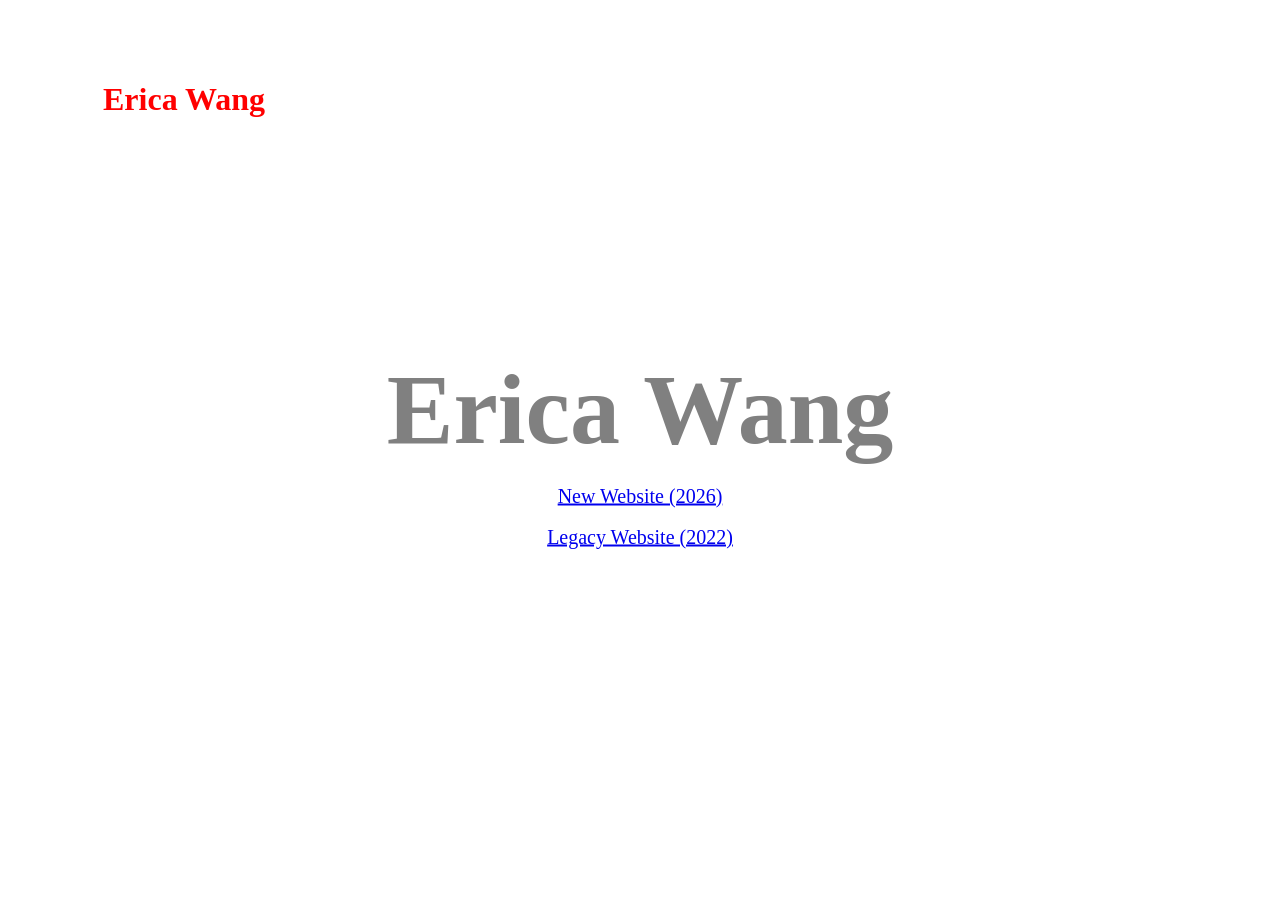
<file: index.html>
<!DOCTYPE html>
<html>
<head></head>
<style>
html, body {
    margin: 0;
    height: 100%;
}
#bigname {
    position: fixed;
    color: gray;
    text-align: center;
    top: 50%;
    left: 50%;
    transform: translate(-50%, -50%);
}
#name {
    position: fixed;
    top: 0;
    left: 0;
    color: red;
    width: 170px;
    font-size: 32px;
}
</style>
<script src="https://code.jquery.com/jquery-3.6.1.min.js"></script>
<script>
let v = 1;
$(document).ready(function() {
    let x = 0; let y = 0;
    let vx = v; let vy = -v;
    setInterval(function() {
        let rect = $("html")[0].getBoundingClientRect();
        x = x + vx;
        y = y + vy;
        $("#name").css('left', x);
        $("#name").css('top', y);
        if(x < rect.x - 5) vx = v;
        else if(x > rect.x + rect.width - 160) vx = -v;
        if(y < rect.y - 10) vy = v;
        else if(y > rect.y + rect.height - 30) vy = -v;
    }, 10);
});
</script>
<body>
<div id="bigname">
<div style="font-size:100px"><b>Erica Wang</b></div>
<br>
<a href="newwebsite/index.html" style="font-size:20px">New Website (2026)</a>
<br>
<br>
<a href="legacy/index.html" style="font-size:20px">Legacy Website (2022)</a>
</div>
<div id="name"><b>Erica Wang</b></div>
</body>
</html>
</file>
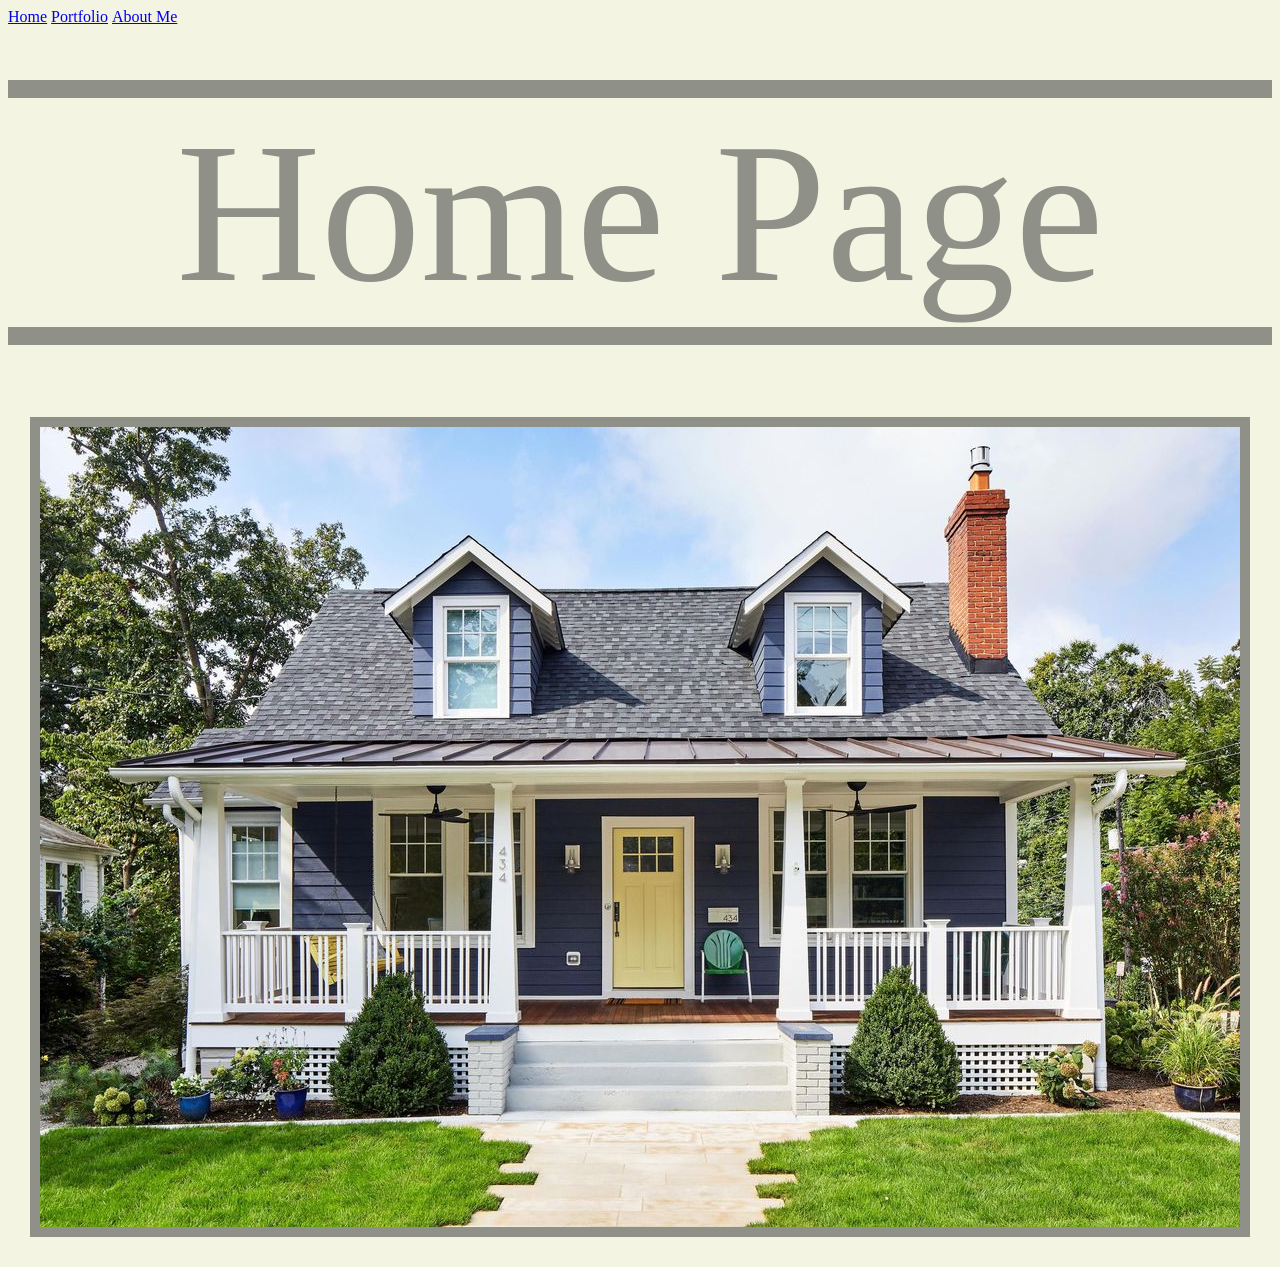
<file: legacy/index.html>
<!doctype html>
<html lang="en">
  <head>
    <meta charset="utf-8">
    <title>Hello! Home Page</title>
  </head>
  <style>
	img {
		border: 10px solid #8F9087;
		transition: 0.3s;
	}
	img:hover {
		border: 10px solid #707168;
	}
	.title-hover {
		font-size: 200px;
  		color: #8F9087;
		transition: 0.3s;
	}
	.title-hover:hover {
		font-size: 200px;
  		color: #707168;
		background-color:#E2E4D4;
	}
	.line {
  		color: #8F9087;
		background-color:#8F9087;
	}
  
  </style>
  <body bgcolor="F3F4E2">
      <a title="Home" style="font-family:verdana;" href="index.html">Home</a>
      <a title="Portfolio" style="font-family:verdana;" href="portfolio.html">Portfolio</a>
      <a title="About Me" style="font-family:verdana;" href="aboutme.html">About Me</a>

    <center>
      <br><br><br>
      <div class='line'> .</div>
      <div class='title-hover' title="Home Page"><span>Home Page</span></div>
      <div class='line'> .</div>

      <br><br><br><br>

	<img src="images/house-image.jpg" usemap="#housemap">
	<div usemap="#housemap"></div>
	<map name="housemap">
	<area title="click here" shape="rect" coords="570,400,660,570" alt="pumpkin" href="bees.html">
	<area title="click here" shape="rect" coords="400,173,480,300" alt="portfolio" href="portfolio.html">
	<area title="click here" shape="rect" coords="753,173,833,300" alt="portfolio" href="aboutme.html">
	<br>
    </center>
  </body>
</html>
</file>
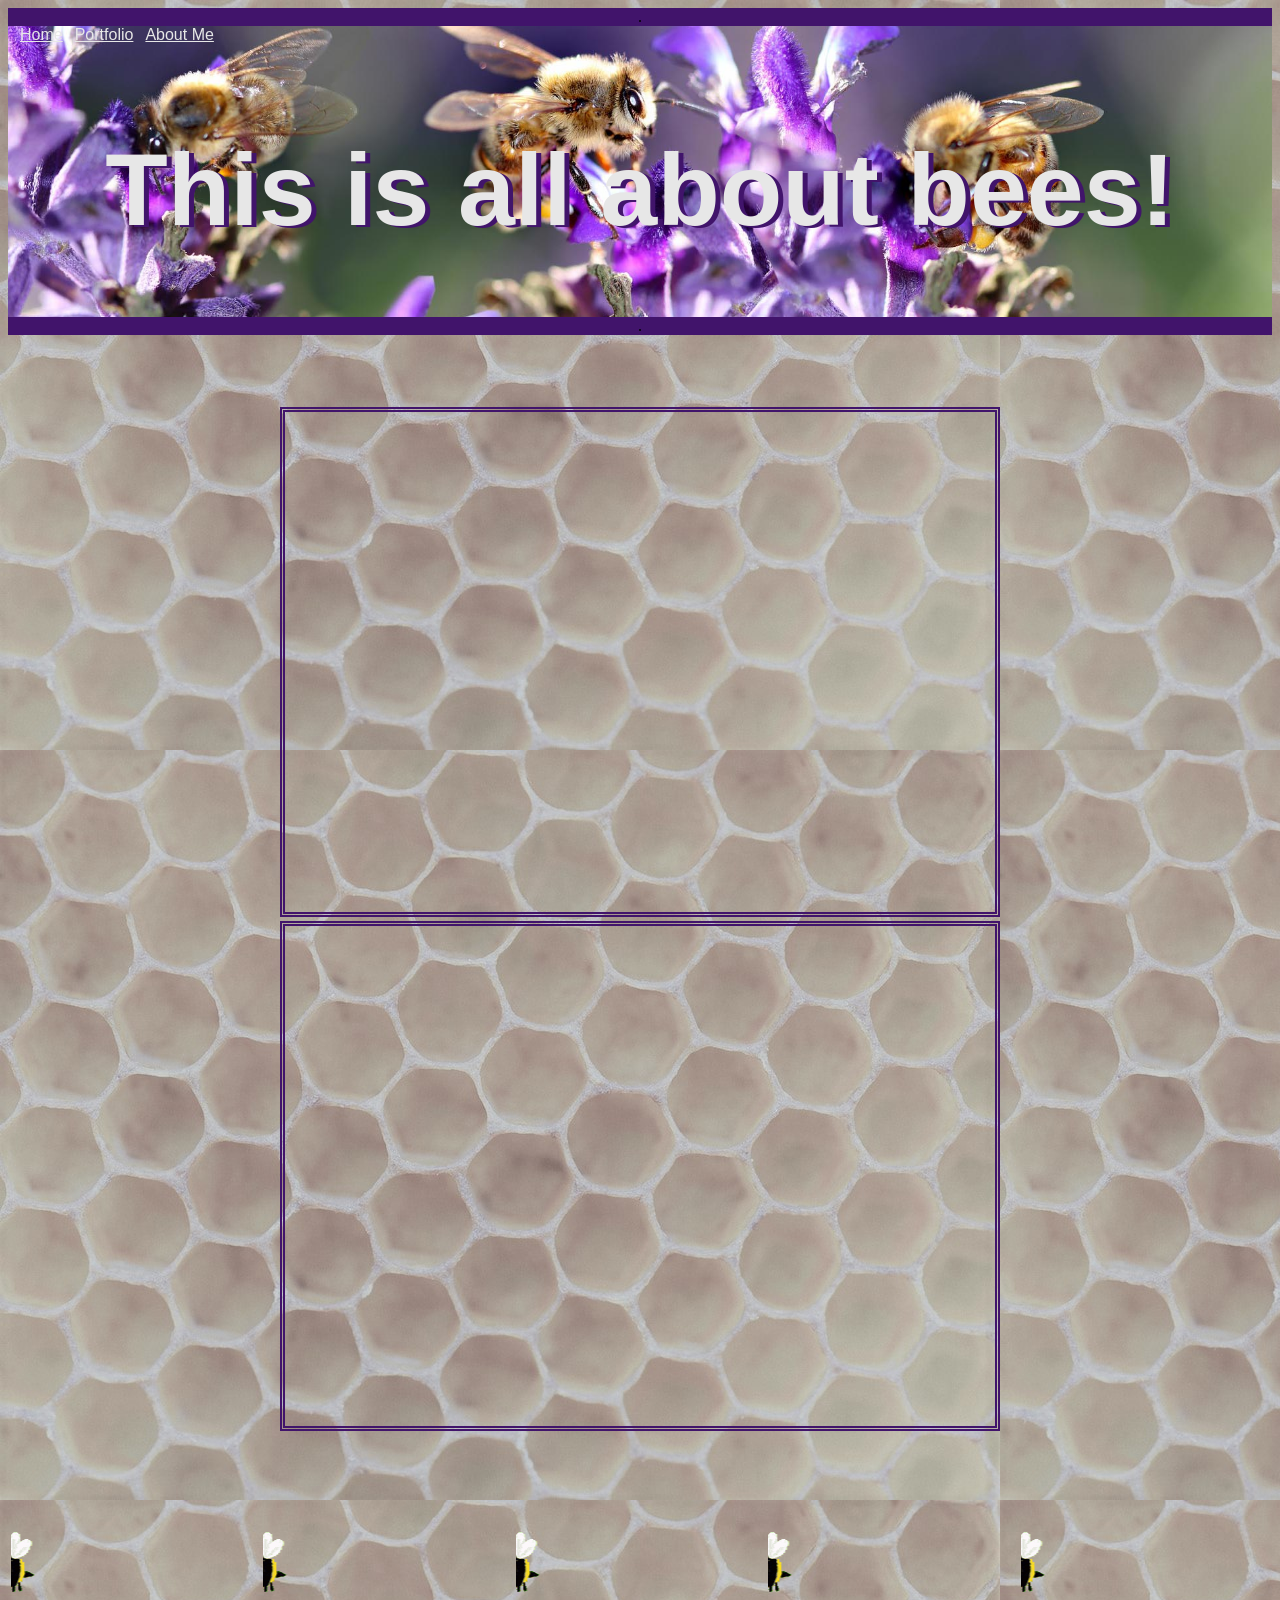
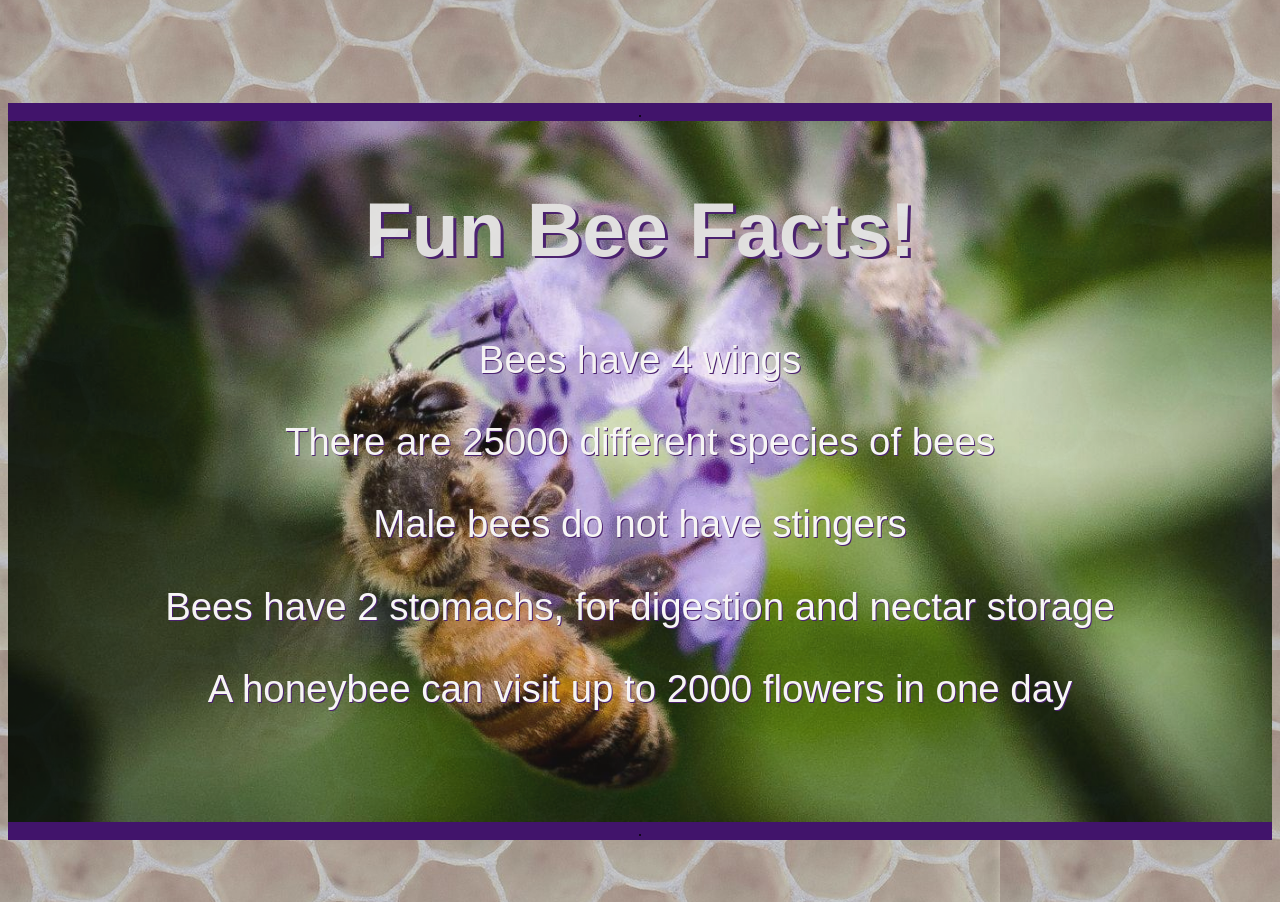
<file: aboutme.html>
<!doctype html>

<html lang="en">
	<head>
	<meta charset="utf-8">
	<title>About Me</title>
      
		<style>
			.banner-image {
				background-image: url('images/beesbanner.jpg');
				background-repeat: no-repeat;
				background-attachment: fixed:
				background-position: center;
				display: inline-block;
				background-size: 100%;
				width: 100%;
			}
			.text-back {
				background-image: url('images/beesbanner2.jpg');
				background-repeat: no-repeat;
				background-attachment: fixed:
				background-position: center;
				display: inline-block;
				background-size: 100%;
				width: 100%;
				opacity: 0.9;
			}
			body { 
				background-image: url('images/honeycomb_background_filter.jfif');
			}
			a {
				font-family: Verdana, Arial, sans-serif; color: #E7E7E7;
			}
			a:visited {
				color: #E7E7E7;
			}
			a:hover {
				color: white;
			}
			iframe {
				border: 5px double #41146B;
			}
			h1 {
				font-size: 8vw;
				font-family: Georgia, Arial, serif;
				color: #E7E7E7;
				text-shadow: 5px 2px #41146B;
			}
			h2 {
				font-size: 6vw;
				font-family: Georgia, Arial, serif;
				color: #E7E7E7;
				text-shadow: 3px 2px #41146B;
			}
			p {
				font-size: 3vw;
				font-family: Georgia, Arial, serif;
				color: white;
				text-shadow: 1px 1px #41146B
			}
		</style>
	</head>
	<body bgcolor="E8E8E8">
	
		<div class="banner-image">
			<center><div style="background-color:#41146B;">.</div></center>

			<span>&nbsp;&nbsp;&nbsp;</span><a title="Home" href="index.html">Home</a>
			<span>&nbsp;&nbsp;</span><a title="Portfolio" href="portfolio.html">Portfolio</a>
			<span>&nbsp;&nbsp;</span><a title="About Me" href="aboutme.html">About Me</a>

			<center><br> <h1>This is all about bees!</h1> </center>
		</div>

		<center>
		<div style="background-color:#41146B;">.</div>
		<br><br><br><br>

		<iframe height="500px" width="710px" src="https://www.youtube.com/embed/dQw4w9WgXcQ"> </iframe>
		<iframe height="500px" width="710px" src="https://www.youtube.com/embed/xAhuSDRIDHE"> </iframe>

		<br><br>
		<table width=100%>
			<tr>
			<td><marquee behavior="scroll" direction="left" scrollamount="20" scrolldelay="0"><img src="images/bee_gif.gif" alt="bees" width="200px"></marquee></td>
			<td><marquee behavior="scroll" direction="left" scrollamount="20" scrolldelay="0"><img src="images/bee_gif.gif" alt="bees" width="200px"></marquee></td>
			<td><marquee behavior="scroll" direction="left" scrollamount="20" scrolldelay="0"><img src="images/bee_gif.gif" alt="bees" width="200px"></marquee></td>
			<td><marquee behavior="scroll" direction="left" scrollamount="20" scrolldelay="0"><img src="images/bee_gif.gif" alt="bees" width="200px"></marquee></td>
			<td><marquee behavior="scroll" direction="left" scrollamount="20" scrolldelay="0"><img src="images/bee_gif.gif" alt="bees" width="200px"></marquee></td>
			</tr>
		</table>
		<br><br>

		<div style="background-color:#41146B;">.</div>
		<div class="text-back">
			<h2>Fun Bee Facts!</h2>
			<p>Bees have 4 wings</p>
			<p>There are 25000 different species of bees</p>
			<p>Male bees do not have stingers</p>
			<p>Bees have 2 stomachs, for digestion and nectar storage</p>
			<p>A honeybee can visit up to 2000 flowers in one day</p>
			<br><br><br><br>
		</div>
		<div style="background-color:#41146B;">.</div>

		</center>
		<br><br><br>
	</body>
</html>
</file>
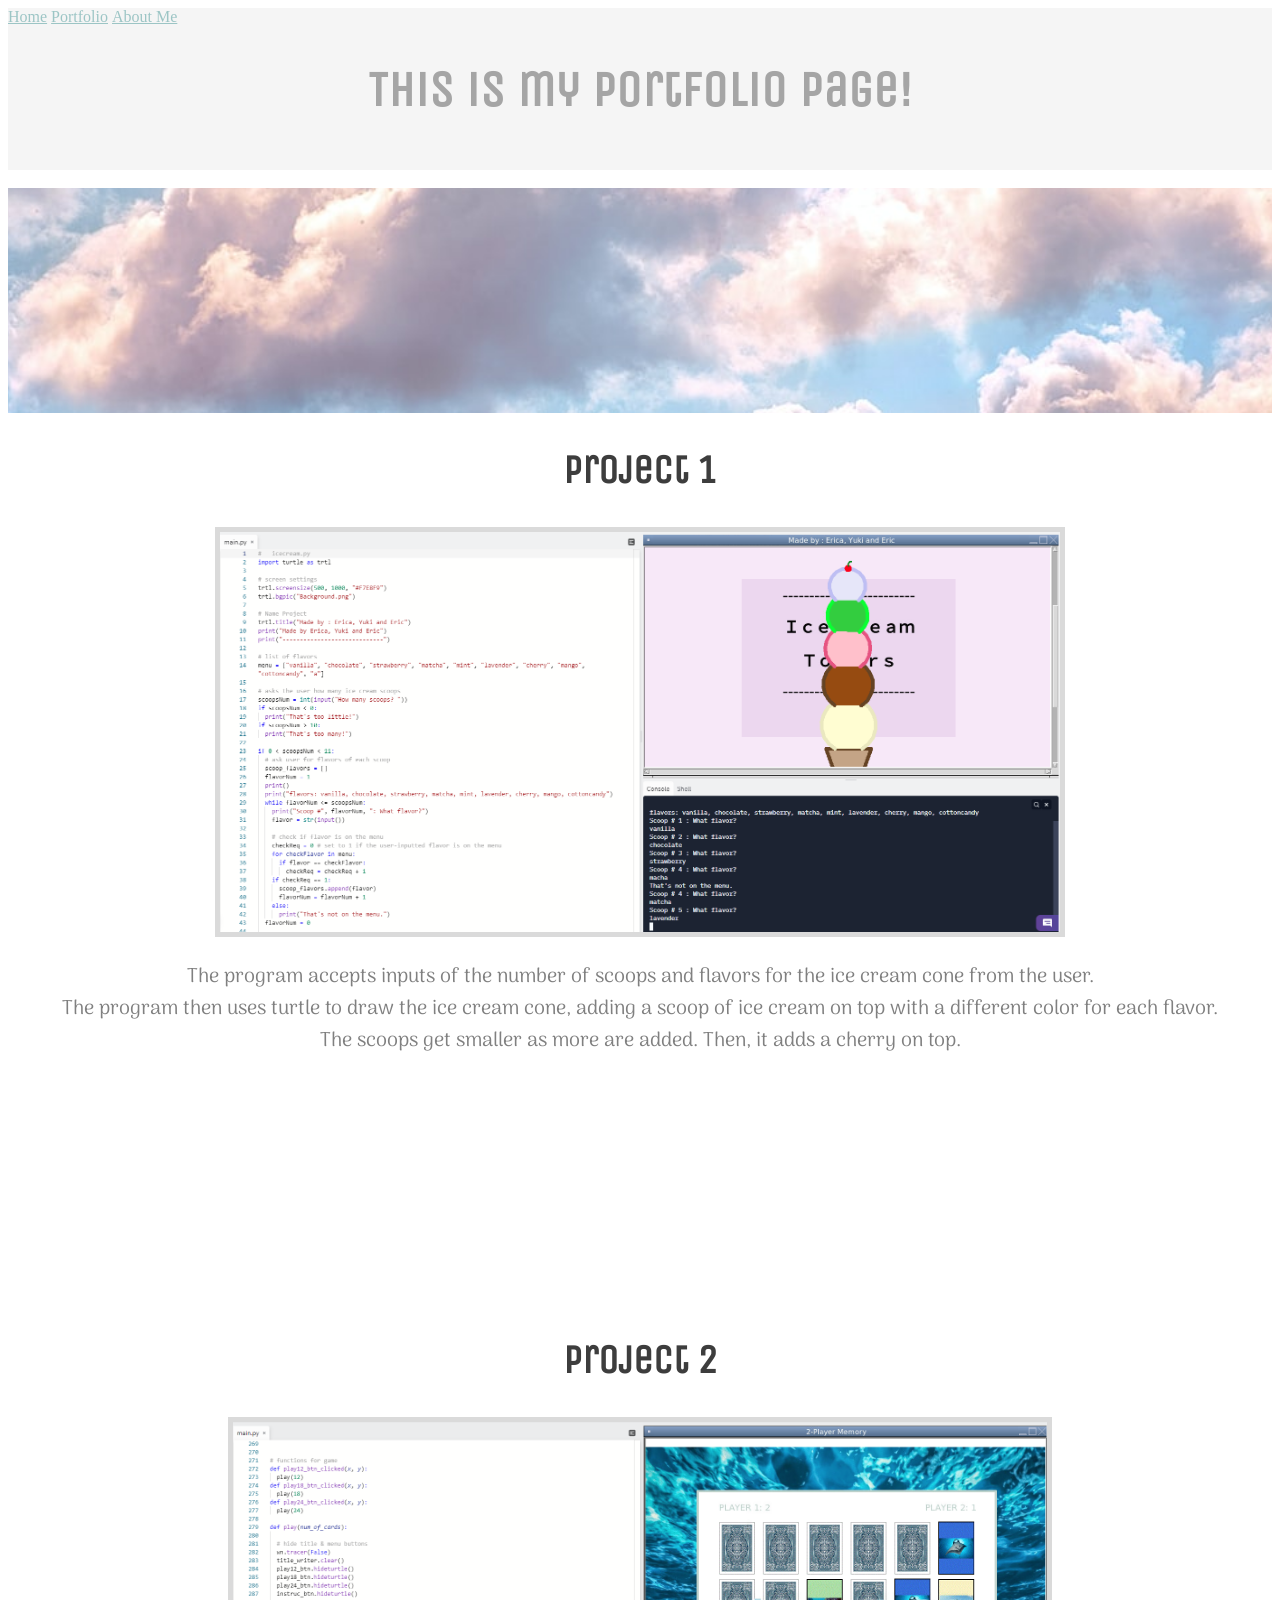
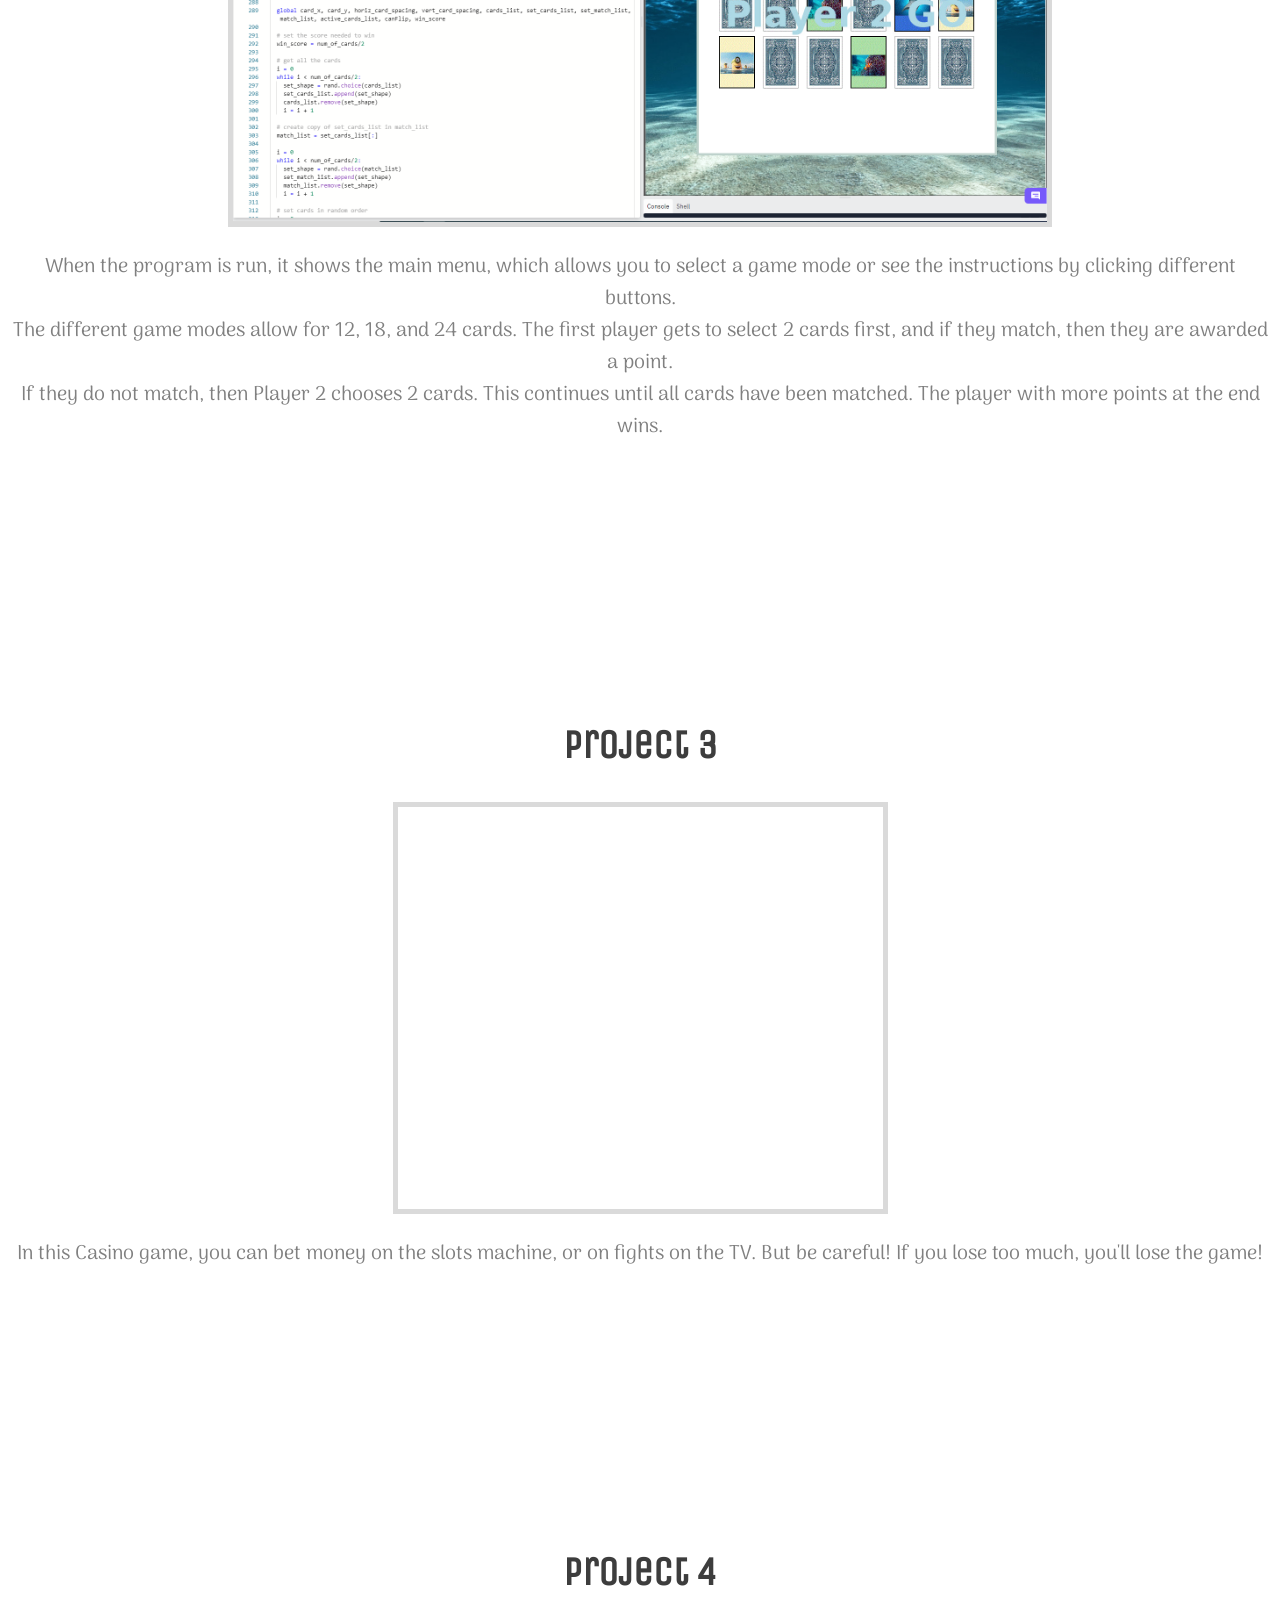
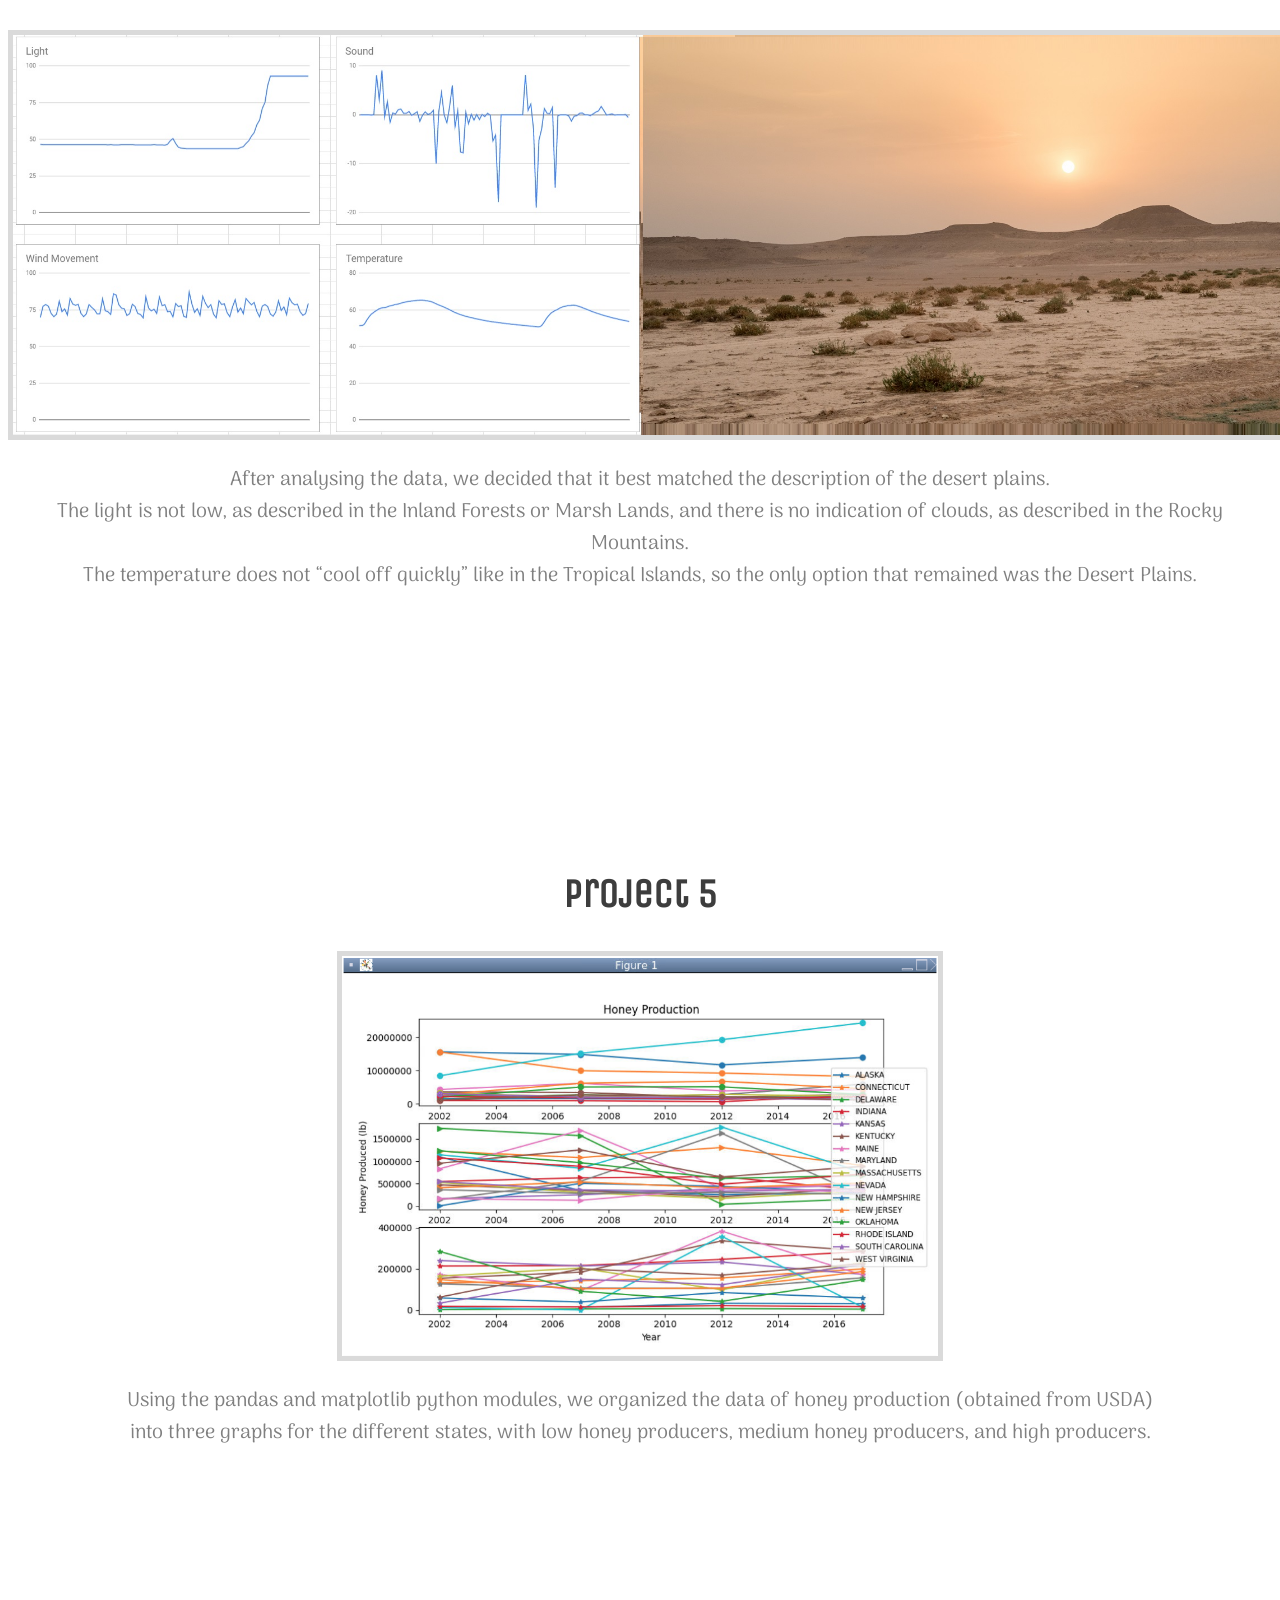
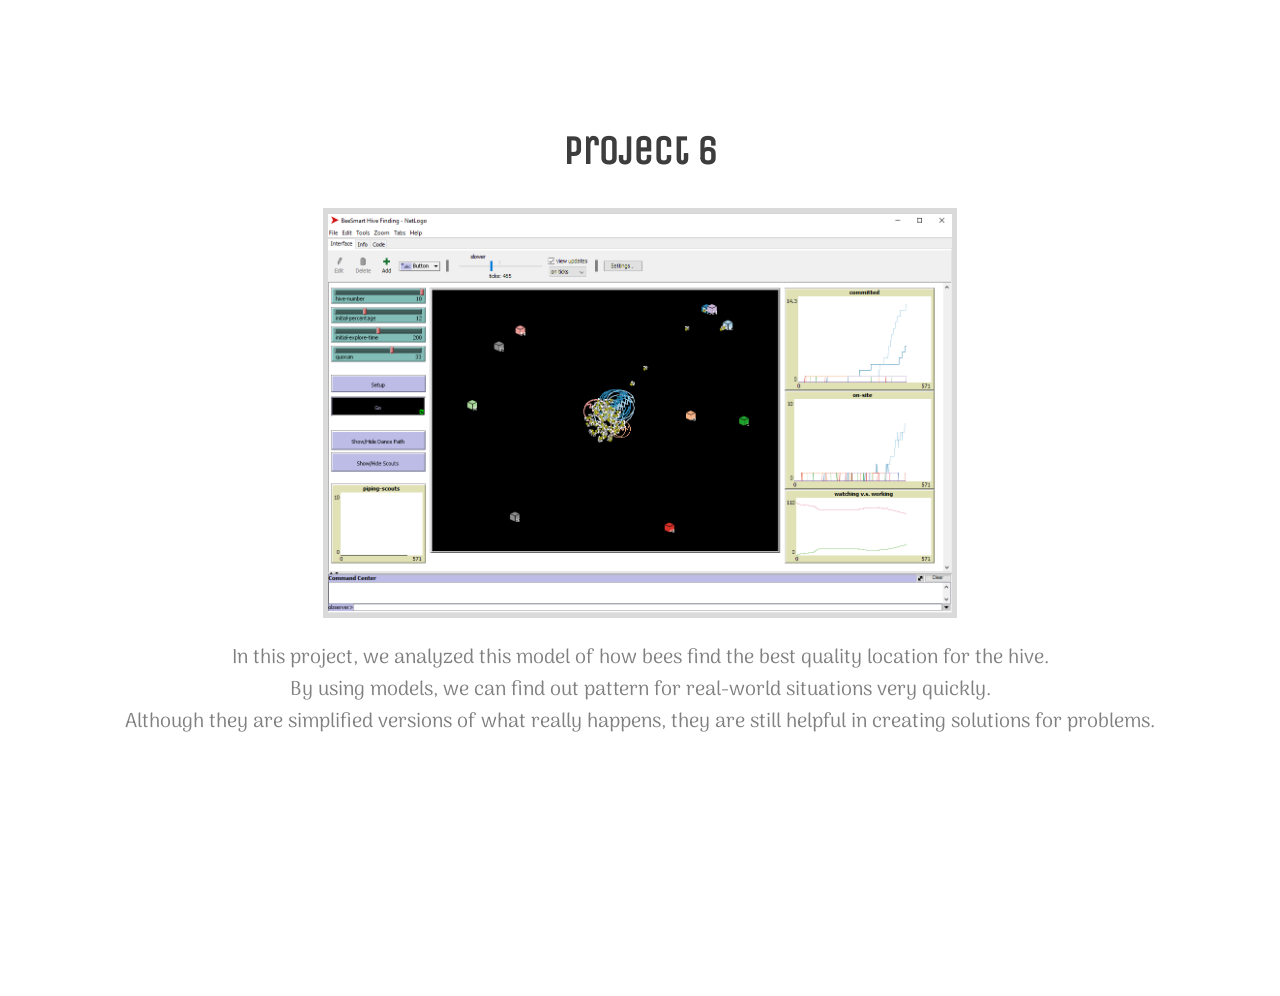
<file: portfolio.html>
<!doctype html>
<html lang="en">
  <head>
    <meta charset="utf-8">
    <title>The Portfolio</title>
    <link rel="stylesheet"
          href="https://fonts.googleapis.com/css?family=Unica+One">
    <link rel="stylesheet"
          href="https://fonts.googleapis.com/css?family=Arima+Madurai">
    <style>
	body, html {
		height: 100%;
	}
        h1 {
        	color: #A5A5A5;
		font-family: 'Unica One', serif;
		font-size: 50px;
        }
	h2 {
		color: #3D3D3D;
		font-family: 'Unica One', serif;
                font-size: 40px;
	}
        p {
        	color: gray;
		font-family: 'Arima Madurai', serif;
		font-size: 20px;
        }
	img {
		transition: transform .2s;
		border: 5px solid #DADADA
	}
	img:hover {
		transform: scale(1.3);
	}
	iframe {
		border: 5px solid #DADADA
	}
	.bottom {
		color: white;
		font-size:5px;
	}
        a {
		color: #9CC5C5;
	}
	a:visited {
		color: #CBCBCB;
	}

	.parallax {
		/* The image used */
		background-image: url("images/sky.jfif");

		/* Full height */
		height: 25%;

		/*Create the parallax scrolling effect */
		background-attachment: fixed;
		background-position: center;
		background-repeat: no-repeat;
		background-size: cover;
	}
    </style>  

  </head>
  <body>
	 <div style="background-color: #F5F5F5">
   	   <a title="Home" style="font-family:verdana;" href="index.html">Home</a>
   	   <a title="Portfolio" style="font-family:verdana;" href="portfolio.html">Portfolio</a>
   	   <a title="About Me" style="font-family:verdana;" href="aboutme.html">About Me</a>
	   <center><h1>This is my Portfolio Page!</h1></center><br>
	 </div><br>
    <div class="parallax"></div>
      
    <center>
      <h2><b>Project 1</b></h2>
      <img src = "images/projectone.png" height="400">
      <p>The program accepts inputs of the number of scoops and flavors for the ice cream cone from the user. <br>The program then uses turtle to draw the ice cream cone, adding a scoop of ice cream on top with a different color for each flavor. <br>The scoops get smaller as more are added. Then, it adds a cherry on top.</p>
    </center>
      
    <div class="parallax"></div>
    
    <center>
      <h2><b>Project 2</b></h2>
      <img src = "images/projecttwo.png" height="400">
      <p>When the program is run, it shows the main menu, which allows you to select a game mode or see the instructions by clicking different buttons. <br>The different game modes allow for 12, 18, and 24 cards. The first player gets to select 2 cards first, and if they match, then they are awarded a point. <br>If they do not match, then Player 2 chooses 2 cards. This continues until all cards have been matched. The player with more points at the end wins.</p>
    </center>    

      <div class="parallax"></div>

    <center>
      <h2><b>Project 3</b></h2>
      <iframe src="https://scratch.mit.edu/projects/587046869/embed" allowtransparency="true" width="485" height="402" frameborder="0" scrolling="no" allowfullscreen></iframe>
      <p>In this Casino game, you can bet money on the slots machine, or on fights on the TV. But be careful! If you lose too much, you'll lose the game!</p>
    </center>

    <div class="parallax"></div>
    
    <center>
      <h2><b>Project 4</b></h2>
      <img src = "images/projectthree.jpg" height="400">
      <p>After analysing the data, we decided that it best matched the description of the desert plains. <br>The light is not low, as described in the Inland Forests or Marsh Lands, and there is no indication of clouds, as described in the Rocky Mountains. <br>The temperature does not “cool off quickly” like in the Tropical Islands, so the only option that remained was the Desert Plains.</p>
    </center>
	  
    <div class="parallax"></div>
    
    <center>
      <h2><b>Project 5</b></h2>
      <img src = "images/projectfour.PNG" height="400">
      <p>Using the pandas and matplotlib python modules, we organized the data of honey production (obtained from USDA)<br> into three graphs for the different states, with low honey producers, medium honey producers, and high producers.</p>
    </center>
	  
	  <div class="parallax"></div>
	  
    <center>
      <h2><b>Project 6</b></h2>
      <img src = "images/bees_model.PNG" height="400">
      <p>In this project, we analyzed this model of how bees find the best quality location for the hive. <br> By using models, we can find out pattern for real-world situations very quickly.<br>Although they are simplified versions of what really happens, they are still helpful in creating solutions for problems.</p>
    </center>

    <div class="parallax"></div>
    <div style="background-color: white; height:5px"><p class="bottom">a</p></div>
        
  </body>
</html>
</file>
